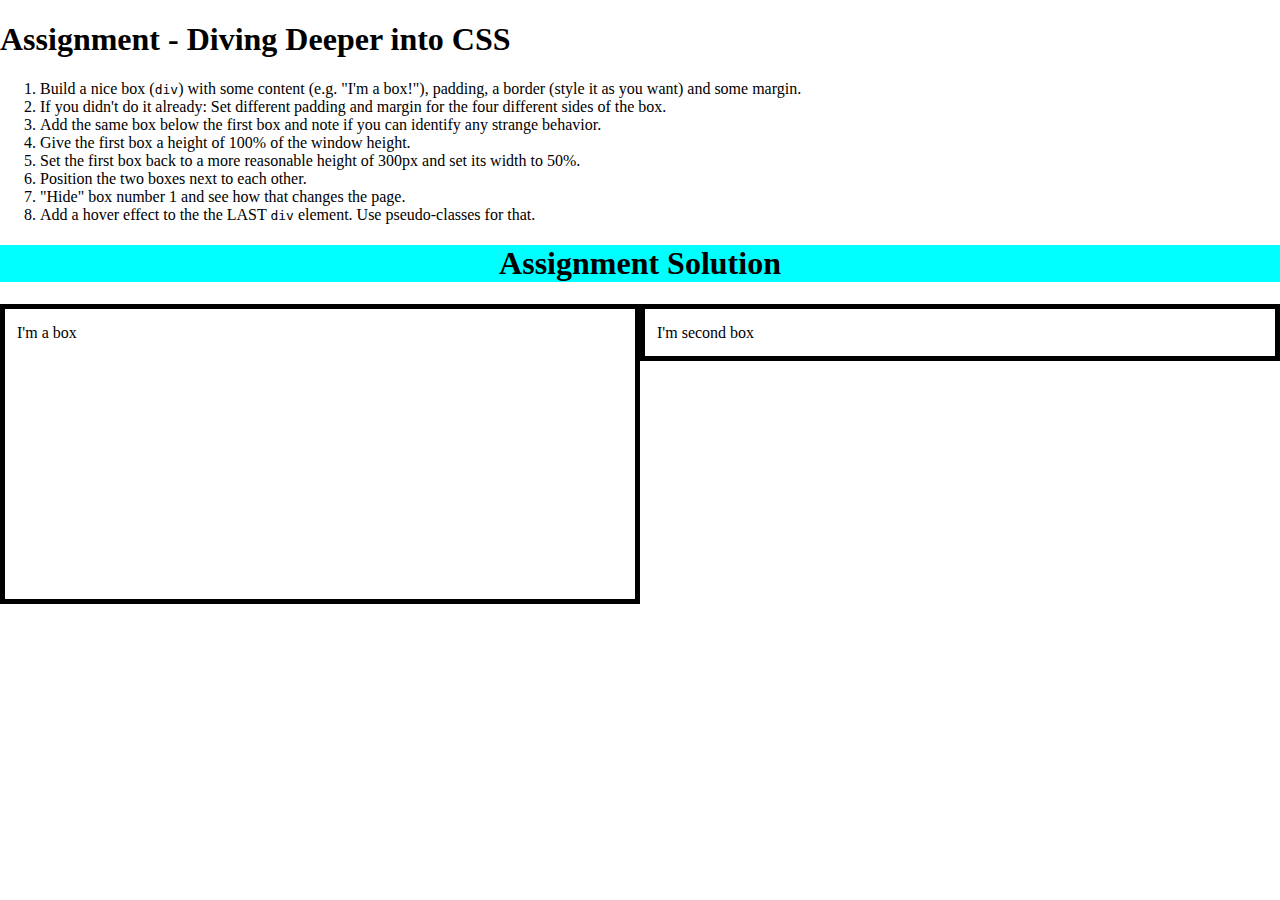
<file: diving-deeper-06-assignment-problem/index.html>
<!DOCTYPE html>
<html lang="en">
<head>
    <meta charset="UTF-8">
    <meta name="viewport" content="width=device-width, initial-scale=1.0">
    <meta http-equiv="X-UA-Compatible" content="ie=edge">
    <title>CSS Course</title>
    <link rel="stylesheet" href="main.css">
</head>
<body>
    <h1>Assignment - Diving Deeper into CSS</h1>
    <ol>
        <li>Build a nice box (<code>div</code>) with some content (e.g. "I'm a box!"), padding, a border (style it as you want) and some margin.</li>
        <li>If you didn't do it already: Set different padding and margin for the four different sides of the box.</li>
        <li>Add the same box below the first box and note if you can identify any strange behavior.</li>
        <li>Give the first box a height of 100% of the window height.</li>
        <li>Set the first box back to a more reasonable height of 300px and set its width to 50%.</li>
        <li>Position the two boxes next to each other.</li>
        <li>"Hide" box number 1 and see how that changes the page.</li>
        <li>Add a hover effect to the the LAST <code>div</code> element. Use pseudo-classes for that.</li>
    </ol>

    <section> 
        <h1 class="section-h1">Assignment Solution</h1>
        <div class="first-box">I'm a box</div><div class="second-box">I'm second box</div>
    </section>
</body>
</html>
</file>
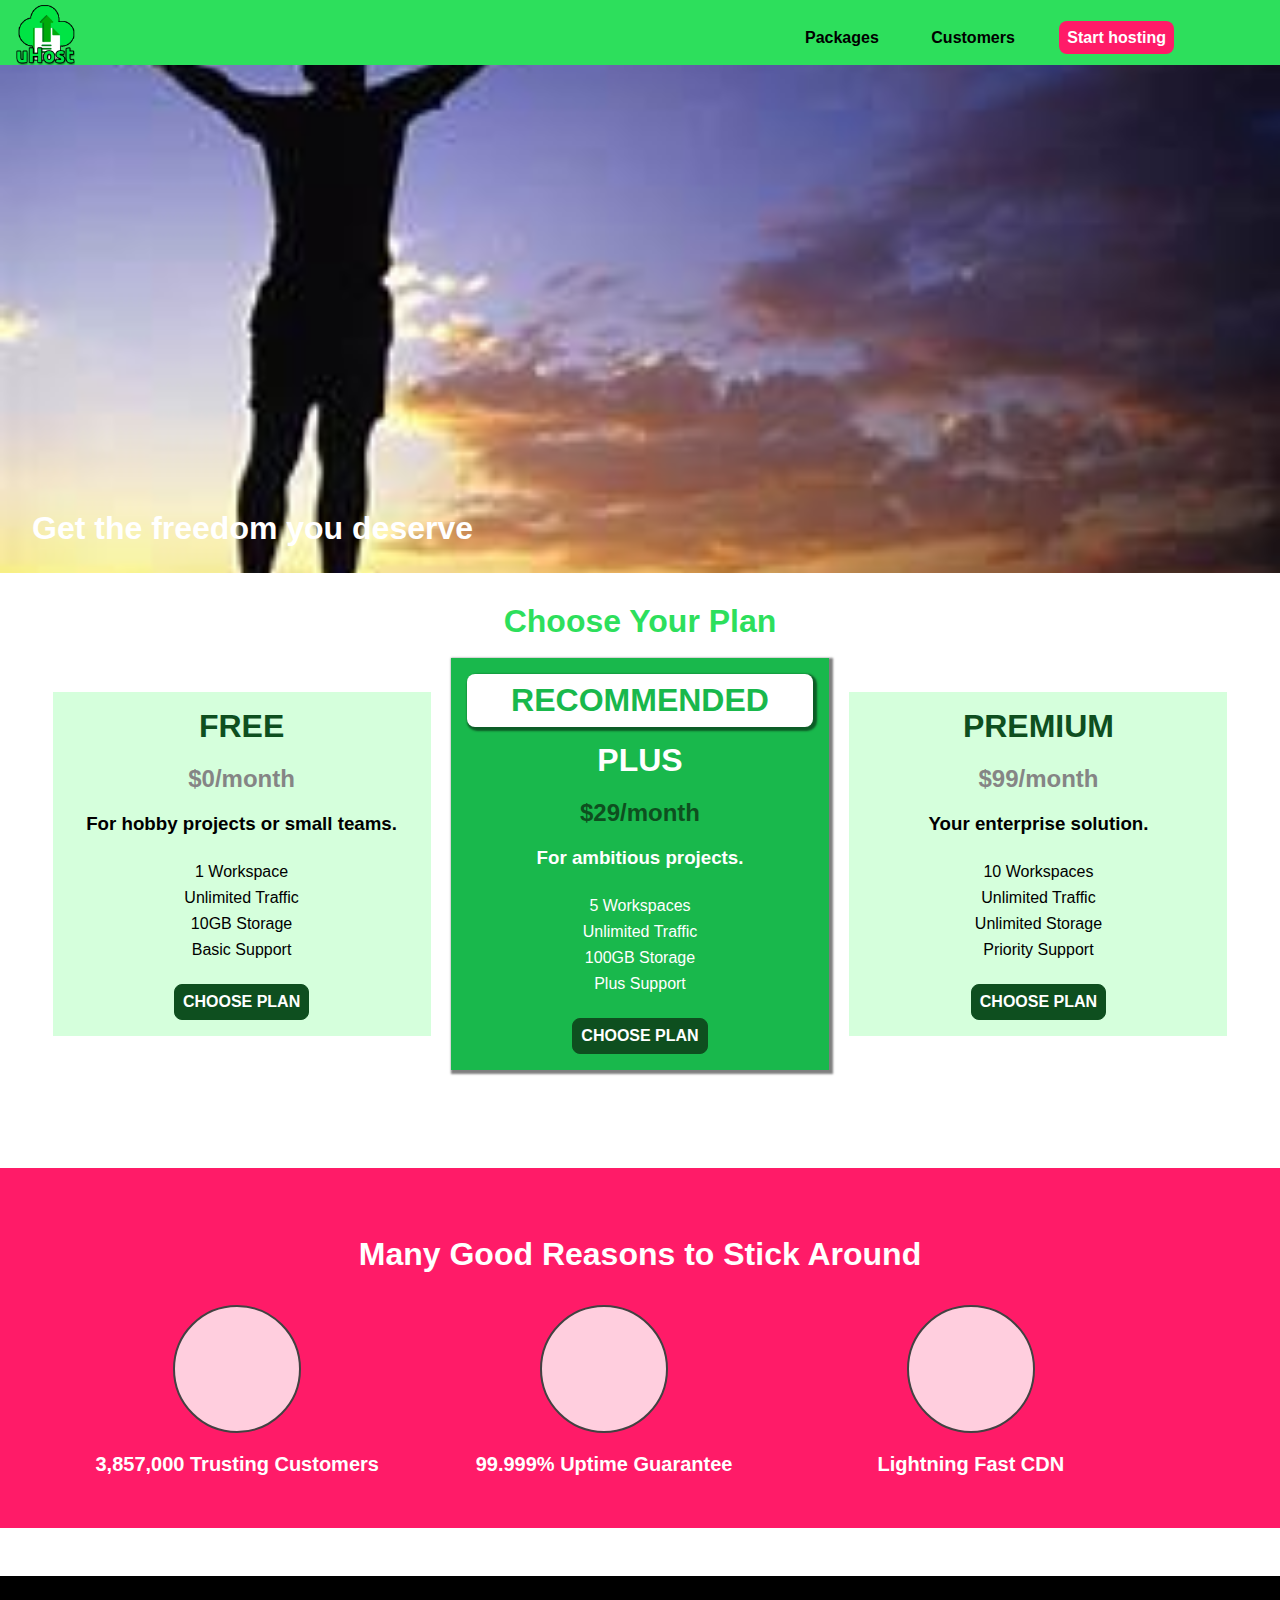
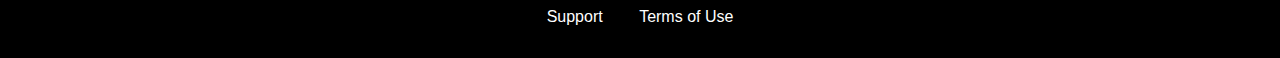
<file: Module-1/index.html>
<!DOCTYPE html>
<html lang="en">
<head>
   <meta charset="UTF-8">
   <meta http-equiv="X-UA-Compatible" content="IE=edge">
   <meta name="viewport" content="width=device-width, initial-scale=1.0">
   <title>uHost</title>
   <link rel="preconnect" href="https://fonts.googleapis.com">
   <link rel="preconnect" href="https://fonts.gstatic.com" crossorigin>
   <link href="https://fonts.googleapis.com/css2?family=Anton&display=swap" rel="stylesheet">
   <link rel="stylesheet" href="shared.css">
   <link rel="stylesheet" href="main.css"> 
</head>

<body>
   <header class="main-header">
      <div >
         <a href="index.html" class="main-header__brand"> 
            <img src="../Module-1/images/uhost-icon.png" alt="uHost - Your favorite hosting company">
         </a>
      </div><nav class="main-nav" >
         <ul class="main-nav__items">
            <li class="main-nav__item">
               <a href="packages/index.html"> Packages</a>
            </li>
            <li class="main-nav__item">
               <a href="customers/index.html"> Customers</a>
            </li> 
            <li class="main-nav__item main-nav__item-cta">
               <a href="start-hosting/index.html"> Start hosting</a>
            </li>
         </ul>
      </nav>
   </header>


   <main>
      <section id="product-overview">
         <h1 >Get the freedom you deserve</h1>
      </section>

      <section id="plans">
         <h1 class="section-title">Choose Your Plan</h1>
         <div class="plan__main-div">
            <article class="plan">
                <h1 class="plan__title">FREE</h1>
                <h2 class="plan__price">$0/month</h2>
                <h3>For hobby projects or small teams.</h3>
                <ul class="plan__features">
                    <li class="plan__feature">1 Workspace</li>
                    <li class="plan__feature">Unlimited Traffic</li>
                    <li class="plan__feature">10GB Storage</li>
                    <li class="plan__feature">Basic Support</li>
                </ul>
                <div>
                    <button class="button">CHOOSE PLAN</button>
                </div>
            </article>
            <article class="plan plan--highlighted">
                <h1 class="plan__annotation">RECOMMENDED</h1>
                <h1 class="plan__title recommended_plus">PLUS</h1>
                <h2 class="plan__price">$29/month</h2>
                <h3>For ambitious projects.</h3>
                <ul class="plan__features">
                    <li class="plan__feature">5 Workspaces</li>
                    <li class="plan__feature">Unlimited Traffic</li>
                    <li class="plan__feature">100GB Storage</li>
                    <li class="plan__feature">Plus Support</li>
                </ul>
                <div>
                    <button class="button">CHOOSE PLAN</button>
                </div>
            </article>
            <article class="plan">
                <h1 class="plan__title">PREMIUM</h1>
                <h2 class="plan__price">$99/month</h2>
                <h3>Your enterprise solution.</h3>
                <ul class="plan__features">
                    <li class="plan__feature">10 Workspaces</li>
                    <li class="plan__feature">Unlimited Traffic</li>
                    <li class="plan__feature">Unlimited Storage</li>
                    <li class="plan__feature">Priority Support</li>
                </ul>
                <div>
                    <button class="button">CHOOSE PLAN</button>
                </div>
            </article>
        </div>
      </section>

      <section id="key-features">
         <h1 class="section-title">Many Good Reasons to Stick Around</h1>
         <ul class="key-features__list">
            <li class="key-feature">
               <div class="key-feature__image"></div>
               <p class="key-feature__description">3,857,000 Trusting Customers</p>
            </li>
               
            <li class="key-feature">
               <div class="key-feature__image"></div>
               <p class="key-feature__description">99.999% Uptime Guarantee</p>
            </li>

            <li class="key-feature">
               <div class="key-feature__image"></div>
               <p class="key-feature__description">Lightning Fast CDN</p>
            </li>

         </ul>
      </section>
   </main>

   <footer class="main-footer">
      <nav>
         <ul class="main-footer__links">
            <li class="main-footer__link"><a href="#">Support</a></li>
            <li class="main-footer__link"><a href="#">Terms of Use</a></li>
         </ul>
      </nav>
   </footer>
   
</body>

</html>
</file>
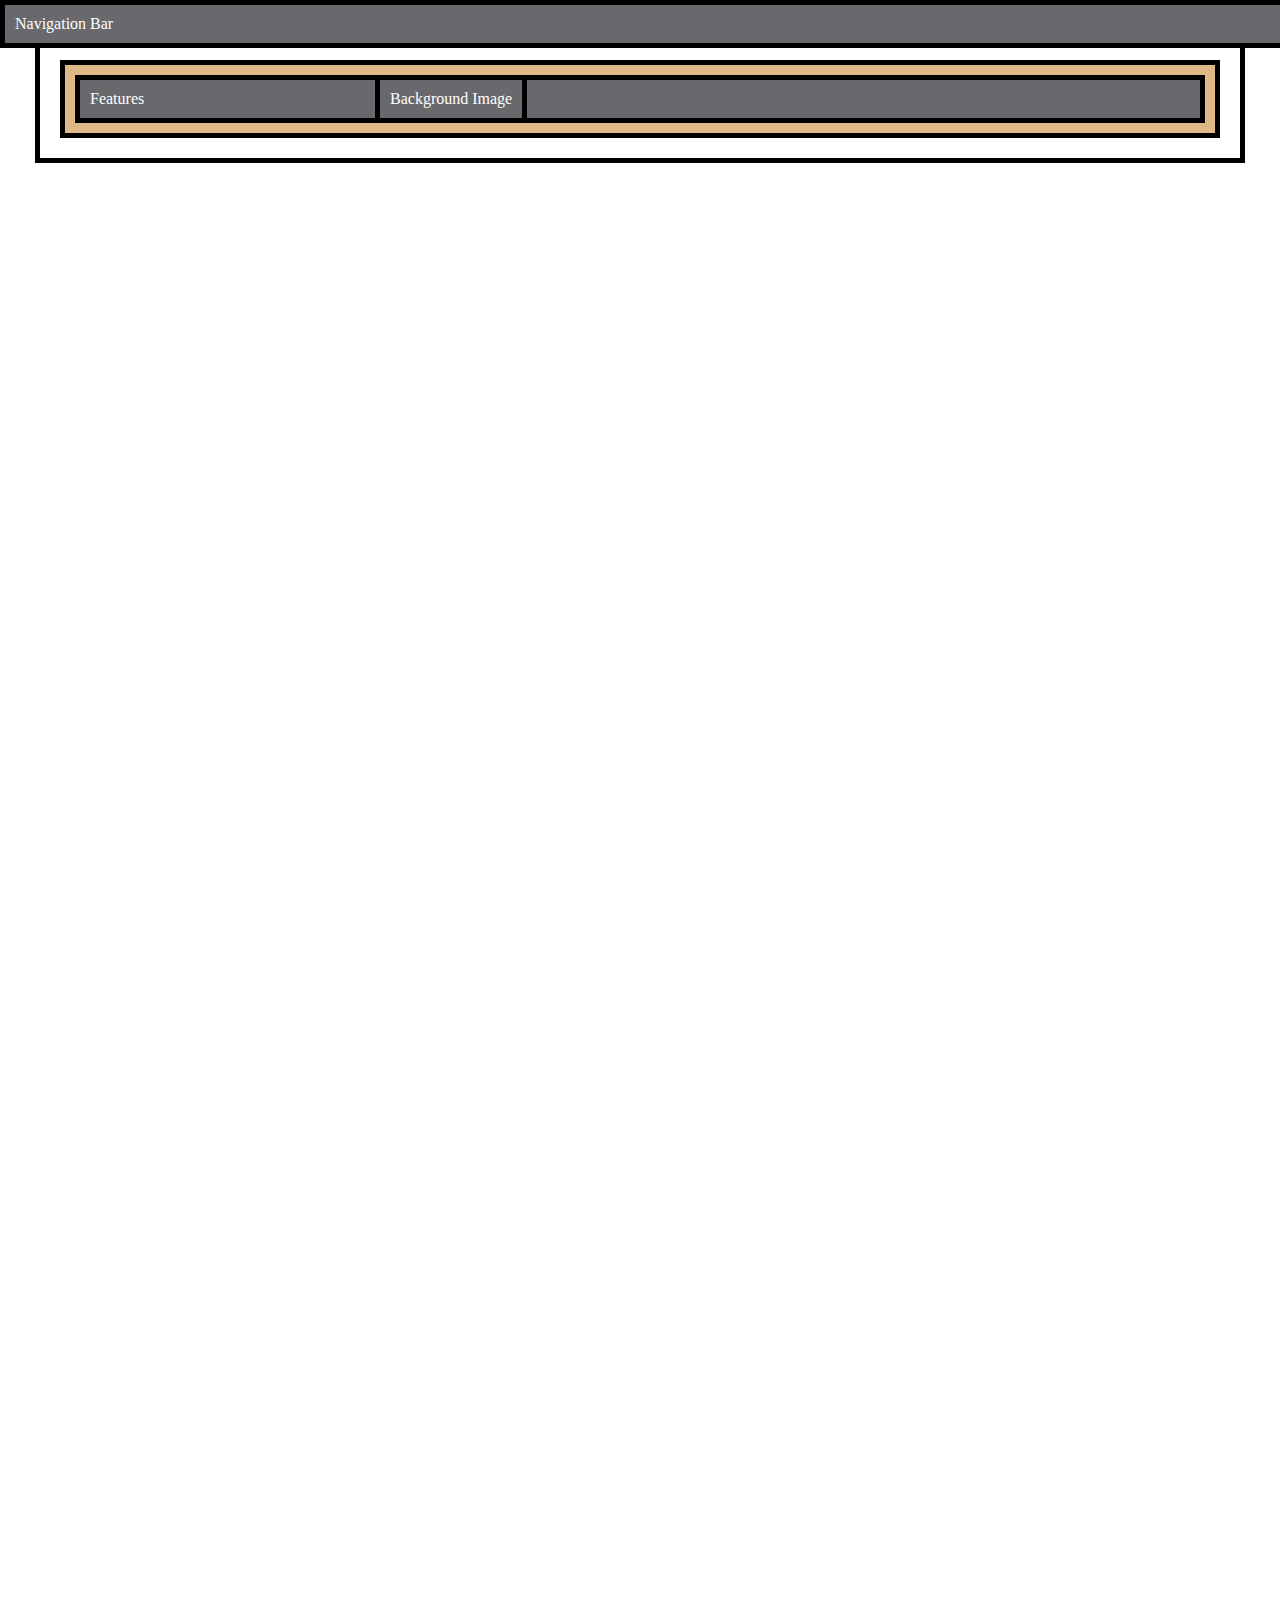
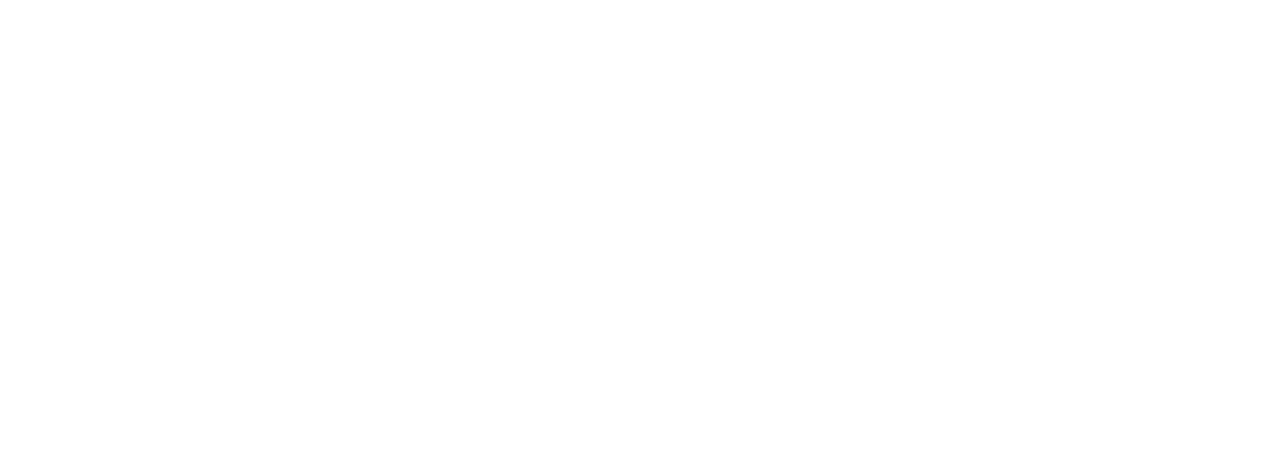
<file: position/index.html>
<!DOCTYPE html>
<html lang="en">
    <head>
        <meta charset="UTF-8">
        <meta http-equiv="X-UA-Compatible" content="ie=edge">
        <link rel="stylesheet" href="main.css">
        <title>Position</title>
    </head>
    <body>
        <div class="parent">
            <div class="child-1">Navigation Bar</div>
            
            <div class="child-2">Background Image</div>
            <div class="child-3">Features</div>
        </div>
    </body>
</html>
</file>
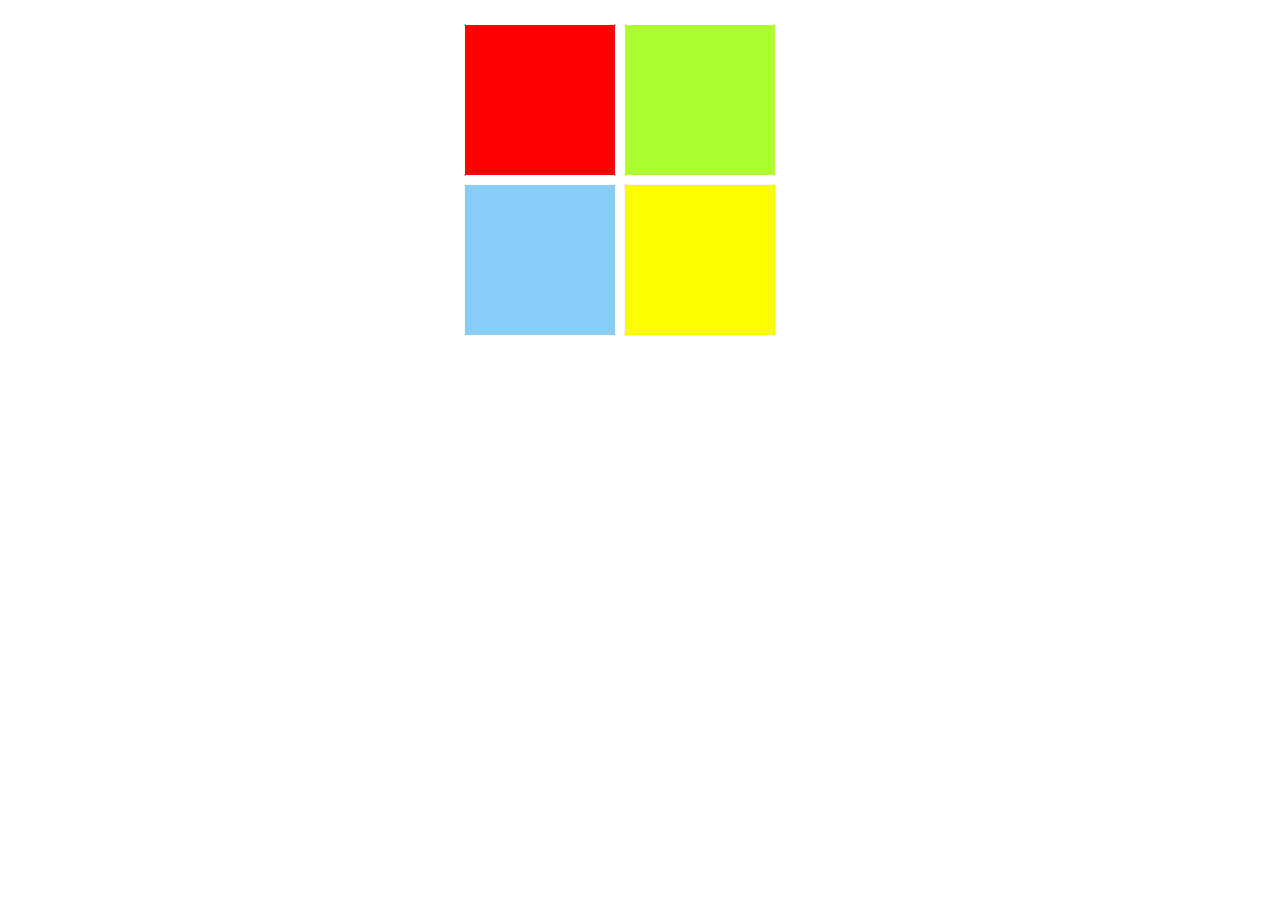
<file: practice/index.html>
<!DOCTYPE html>
<html lang="en">
<head>
   <meta charset="UTF-8">
   <meta http-equiv="X-UA-Compatible" content="IE=edge">
   <meta name="viewport" content="width=.mic, initial-scale=1.0">
   <title>Document</title>
   <style>
      .microsoft{
         width: 350px;
         margin: 25px auto; 
      }
      
      .square.red {
         background-color: red; 
      }
      .square.green {
         background-color: greenyellow; 
      }
      .square.blue {
         background-color: lightskyblue; 
      }
      .square.yellow {
         background-color: yellow; 
      }
      .square {
        width: 150px;
        height: 150px; 
        margin: 0 10px 10px 0; 
        float: left; 
      }
   </style>
</head>
<body>
   <div class="microsoft">
      <div class="square red"></div>
      <div class="square green"></div>
      <div class="square blue"></div>
      <div class="square yellow"></div>
   </div>
</body>
</html>
</file>
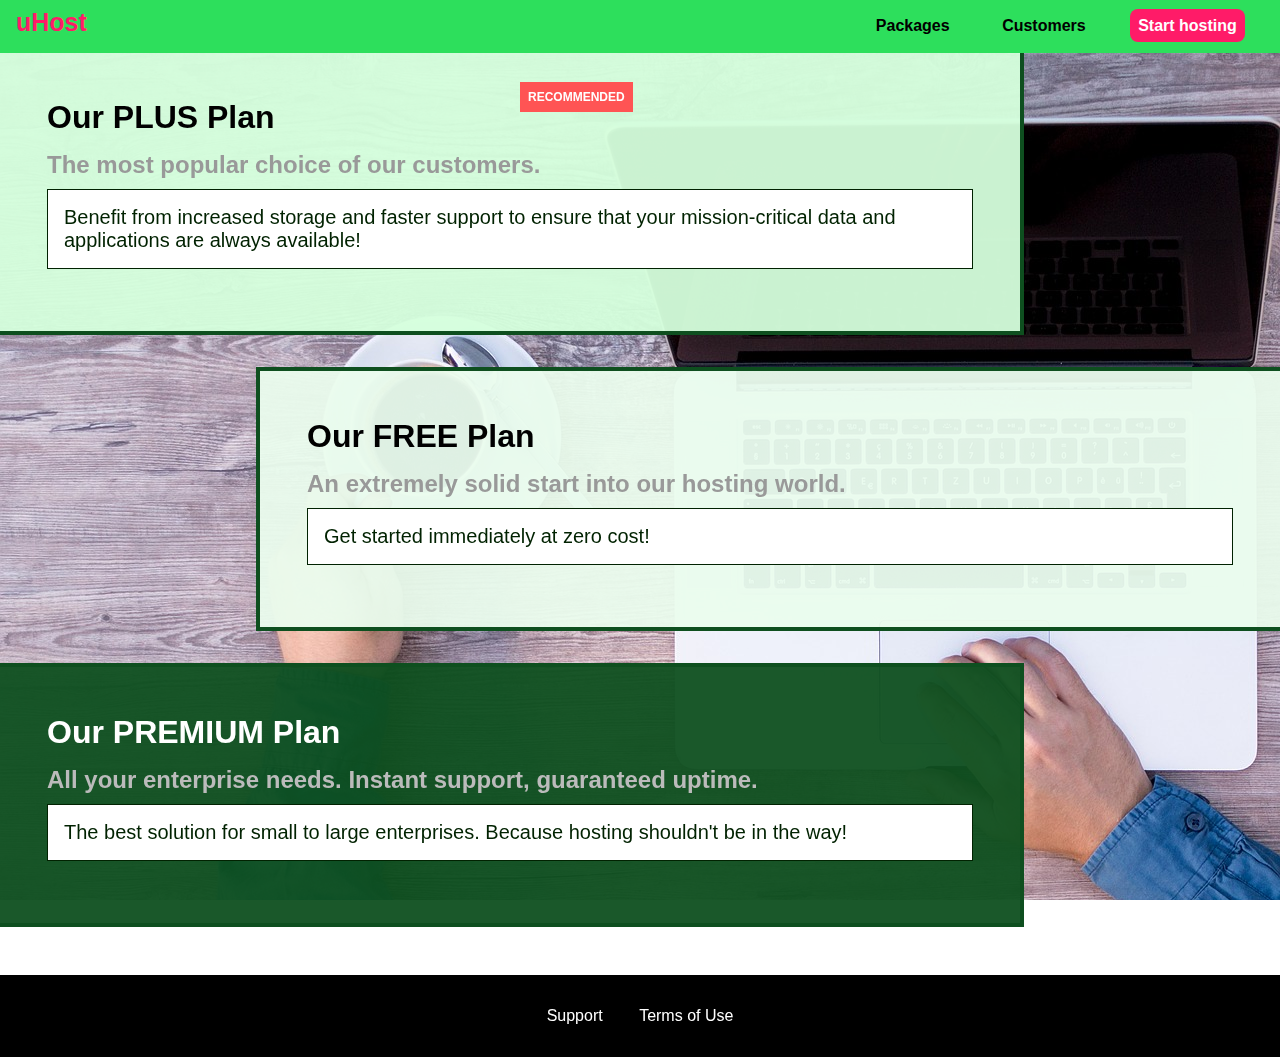
<file: Module-1/packages/index.html>
<!DOCTYPE html>
<html lang="en">
<head>
   <meta charset="UTF-8">
   <meta http-equiv="X-UA-Compatible" content="IE=edge">
   <meta name="viewport" content="width=device-width, initial-scale=1.0">
   <title>uHost</title>
   <link rel="preconnect" href="https://fonts.googleapis.com">
   <link rel="preconnect" href="https://fonts.gstatic.com" crossorigin>
   <link href="https://fonts.googleapis.com/css2?family=Anton&display=swap" rel="stylesheet">
   <link rel="stylesheet" href="../shared.css"> 
   <link rel="stylesheet" href="packages.css"> 
</head>

<body>
   <div class="background"></div>
   <header class="main-header">
      <div >
         <a href="../index.html" class="main-header__brand"> uHost</a>
      </div><nav class="main-nav" >
         <ul class="main-nav__items">
            <li class="main-nav__item">
               <a href="index.html"> Packages</a>
            </li>
            <li class="main-nav__item">
               <a href="../customers/index.html"> Customers</a>
            </li> 
            <li class="main-nav__item main-nav__item-cta">
               <a href="../start-hosting/index.html"> Start hosting</a>
            </li>
         </ul>
      </nav>
   </header>


   <main class="main-tag__content">
      <div class="header-bottom__margin"></div>
      <section class="package" id="plus">
         <a href="#" class="package__container">
             <h1 class="package__title">Our PLUS Plan</h1>
             <h2 class="package__badge">RECOMMENDED</h2>
             <h2 class="package__subtitle">The most popular choice of our customers.</h2>
             <p class="package__info">Benefit from increased storage and faster support to ensure that your mission-critical data and applications
                 are always available!</p>
         </a>
     </section>
     <section class="package" id="free">
         <a href="#" class="package__container">
             <h1 class="package__title">Our FREE Plan</h1>
             <h2 class="package__subtitle">An extremely solid start into our hosting world.</h2>
             <p class="package__info">Get started immediately at zero cost!</p>
         </a>
     </section>
     <div class="clearfix"></div>
     <section class="package" id="premium">
         <a href="#" class="package__container">
             <h1 class="package__title">Our PREMIUM Plan</h1>
             <h2 class="package__subtitle">All your enterprise needs. Instant support, guaranteed uptime. </h2>
             <p class="package__info">The best solution for small to large enterprises. Because hosting shouldn't be in the way!</p>
         </a>
     </section>
   </main>

   <footer class="main-footer">
      <nav>
         <ul class="main-footer__links">
            <li class="main-footer__link"><a href="#">Support</a></li>
            <li class="main-footer__link"><a href="#">Terms of Use</a></li>
         </ul>
      </nav>
   </footer>
   
</body>

</html>
</file>
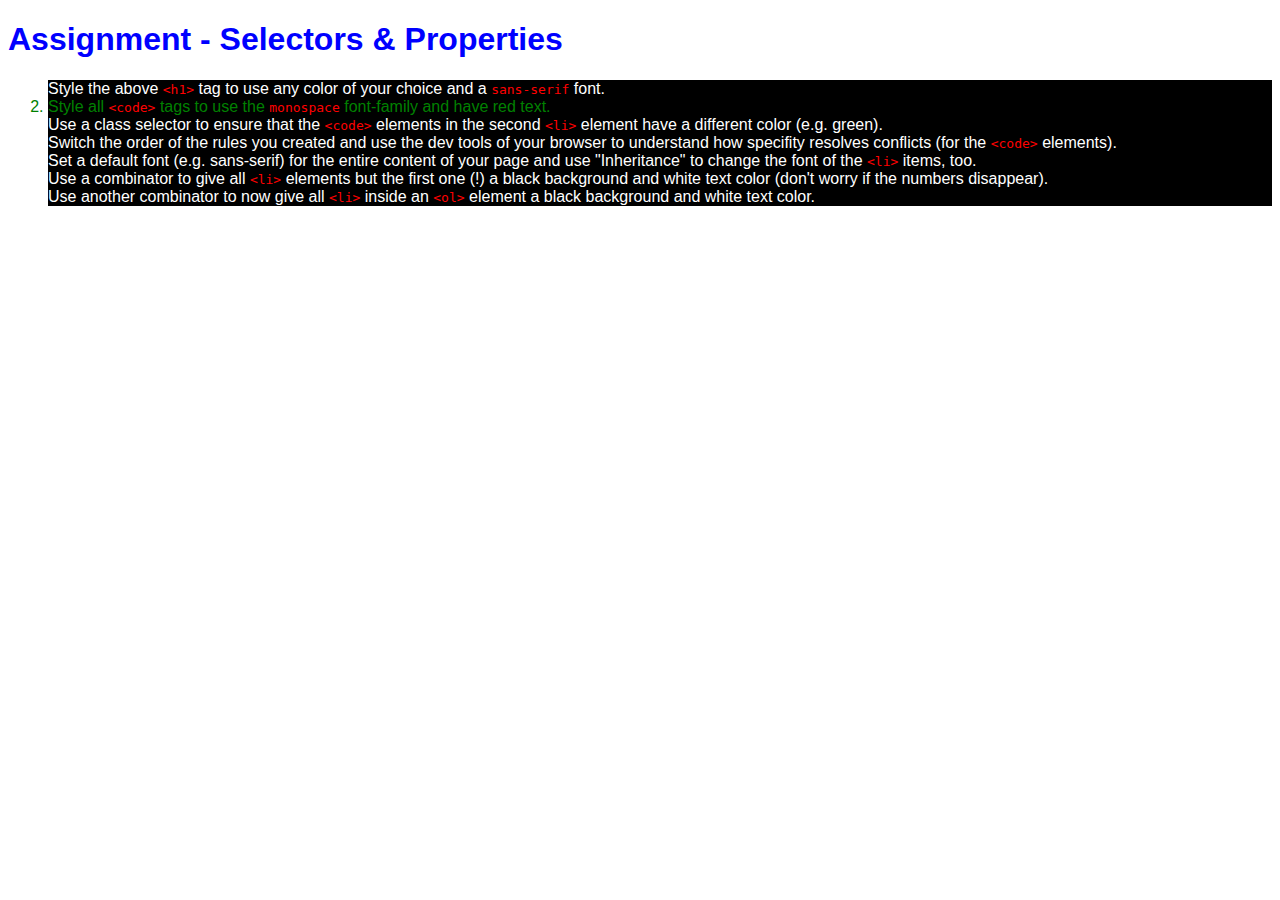
<file: Module-2/assigment-1/index.html>
<!DOCTYPE html>
<html lang="en">
<head>
    <meta charset="UTF-8">
    <meta name="viewport" content="width=device-width, initial-scale=1.0">
    <meta http-equiv="X-UA-Compatible" content="ie=edge">
    <title>CSS Course</title>
    <link rel="stylesheet" href="main.css">
</head>
<body>
    <h1 id="assignment-instructions">Assignment - Selectors &amp; Properties</h1>
    <ol>
        <li >Style the above <code>&lt;h1&gt;</code> tag to use any color of your choice and a <code>sans-serif</code> font.</li>
        <li class="second-li">Style all <code>&lt;code&gt;</code> tags to use the <code>monospace</code> font-family and have red text.</li>
        <li >Use a class selector to ensure that the <code>&lt;code&gt;</code> elements in the second <code>&lt;li&gt;</code> element have a different color (e.g. green).</li>
        <li>Switch the order of the rules you created and use the dev tools of your browser to understand how specifity resolves conflicts (for the <code>&lt;code&gt;</code> elements).</li>
        <li>Set a default font (e.g. sans-serif) for the entire content of your page and use "Inheritance" to change the font of the <code>&lt;li&gt;</code> items, too.</li>
        <li>Use a combinator to give all <code>&lt;li&gt;</code> elements but the first one (!) a black background and white text color (don't worry if the numbers disappear).</li>
        <li>Use another combinator to now give all <code>&lt;li&gt;</code> inside an <code>&lt;ol&gt;</code> element a black background and white text color.</li>
    </ol>
</body>
</html>
</file>
<file: diving-deeper-06-assignment-problem/main.css>
body{
   margin: 0; 
   /* height: 100%; */
}

section {
   height: 100%;
}


.section-h1{
   width: 100%;
   text-align: center;
   background-color: aqua;
}

section > div {
  height: 100%;
  padding: 15px 10px 14px 12px; 
  border: 5px black solid;
  /* margin: 8px 6px 9px 5px; */
  margin:0; 
  width: 50%;
  display: inline-block;
  box-sizing: border-box;
}

.first-box {
   height: 300px;  
   width: 50%;
   /* display: none; */
}

.second-box:hover {
   color:white; 
   background-color: black;
}
</file>
<file: Module-1/shared.css>
/* General cs rules  */

*{
   box-sizing: border-box;
}

body{
   font-family: 'Montserrat',sans-serif;
   margin: 0px; 
}
h1 {
   margin: 0;
}


/* Main Header and nav */

.main-header {
   background-color: #2ddf5c;
   padding: 8px 16px;
   position: fixed; 
   width: 100%; 
   box-sizing: border-box;
   z-index: 1;
   top:0; 
}

.main-header >  div {
   display: inline-block; 
}

.main-header__brand {
   text-decoration: none; 
   font-weight: bold;
   font-size: 25px;
   display: inline-block;
   height: 35px;
   color:#ff1b68;
}

.main-header__brand img {
   height: 100%; 
   padding-top: 5px;
   position: absolute; 
   bottom: 0px;
}

.main-nav {
   display: inline-block; 
   text-align: right;
   width: calc(100% - 74px);
}
.main-nav__items {
   margin: 0; 
  list-style: none; 
}

.main-nav__item {
   display: inline-block; 
   padding: 0px 16px 10px 16px; 
  
}


.main-nav__item a:hover {
   color: white;
   border-bottom: 3px solid white;
}

.main-nav__item a:active {
   color: aqua;
   border-bottom: 3px solid white;
}

.main-nav__item a {
   text-decoration: none;
   color: black;
   font-weight: bold;
   padding: 8px;
   border: 15px;
}


.main-nav__item-cta a{
   color: white; 
   background: #ff1b68;
   padding: 8x 16px; 
   border-radius: 8px;
}  


.main-nav__item-cta a:not(.active){
   color: white;
}


.main-nav__item-cta a:hover,
.main-nav__item-cta a:active{
  border-bottom: 0px;
  background: white;
  color:#ff1b68
}  




/* Button  */

.button {
   background: #0e4f1f; 
   color: white;
   padding: 8px; 
   font: inherit; 
   border: 1.5px solid #0e4f1f;
   border-radius: 8px;
   font-weight: bold; 
   cursor: pointer;
}

.button:hover, 
.button.active {
   background: white;
   color:#0e4f1f
}

.button:focus {
   outline: none;
}




/* Footer  */

.main-footer {
   background: black; 
   padding: 32px; 
   margin-top: 48px; 
}

.main-footer__links {
   list-style: none; 
   padding: 0; 
   margin:0; 
   text-align: center;
}

.main-footer__link {
   display: inline-block; 
   margin: 0 16px; 
}

.main-footer__link a {
   color: white; 
   text-decoration: none;
}

.main-footer__link a:hover,
.main-footer__link a:active{
   color: #ccc; 
}
</file>
<file: Module-1/main.css>
#product-overview {
   background-image: url("../Module-1/images/freedom.jpg");
   background-repeat: no-repeat; 
   background-position: center;
   background-size: cover;
   color: black; 
   font-family: sans-serif;
   margin-top :45px; 
   height: 528px;
   width: 100%;
   padding: 18px;
   position: relative;
   top:0; 
 }

 #product-overview h1 {
   position: absolute;
   bottom: 5%; 
   left: 2.5%;
   color: white;
 }


 .main-nav__items {
   margin: 0;
} 

.plan__main-div{
   padding: 10px; 
   text-align: center;
}

.plan {
   background-color: #d5ffdc; 
   text-align: center;
   padding: 16px; 
   margin: 8px; 
   display: inline-block;
   width: 30%;
   vertical-align: middle;
   text-decoration: none;
}

.plan--highlighted {
   background-color: #19b84c;
   color: white;
   box-shadow: 2px 2px 2px 2px rgba(0,0,0, 0.5);
}

.plan__annotation {
   color: #19b84c; 
   background: white;
   box-shadow: 2px 2px 2px 2px rgba(0,0,0, 0.5);
   width: auto;
   padding: 8px;
   border-radius: 8px;
}

.recommended_plus{
   padding-top:15px;
}

.plan__title {
   color: #0e4f1f; 

}

.plan__price {
   color: #858585;
}

.plan--highlighted .plan__title{
   color: white; 
}

.plan--highlighted .plan__price {
   color: #0e4f1f; 
}

.plan__features{
   list-style:none;
   padding: 5px;
}

.plan__feature {
   padding: 4px;
    
   text-decoration: none;
}

.section-title{
   color: #2ddf5c;
   padding-top:20px; 
   margin: 10px 10px 0px 10px ; 
   text-align: center; 
} 


#key-features {
   box-sizing: border-box;
   background: #ff1b68;
   margin-top: 80px;  
   padding: 16px;
}


#key-features > .section-title {
   color: white; 
   margin: 32px; 
}

.key-feature__list {
   list-style: none; 
   margin: 0; 
   padding: 0; 
  
} 

.key-feature {
   display: inline-block;
   width: 30%; 
   text-align: center;
   vertical-align: top;
}

.key-feature__image{
   background: #ffcede; 
   width: 128px; 
   border:2px solid #424242; 
   border-radius: 50%;
   height: 128px; 
   margin: auto;
}

.key-feature__description {
   text-align: center; 
   font-weight: bold; 
   color: white; 
   font-size: 20px;
}
</file>
<file: position/main.css>
html {
    padding: 15px;
    border: 5px solid white;
    margin: 15px;
    height: 2000px;
}

body {
    padding: 20px;
    border: 5px solid black;
    margin: 0;
  }
  
.parent {
    background: white;
    padding: 0px;
    border: 5px solid black;
    margin: 0;
    position: relative;
    background: burlywood;
    overflow: hidden;
  }
  
.parent div {
    background: rgb(105, 105, 109);
    color: white;
    padding: 10px;
    border: 5px solid black;
    margin: 10px;
}

.parent .child-1 {
  position: fixed;
  top: 0; 
  width: 100%;
  margin: 0px; 
  left:0; 
}

.parent .child-2 {
  position: absolute;
  top: 0px;
  left:300px;
}
</file>
<file: Module-1/packages/packages.css>
.main-tag__content {
   margin:auto; 
}

.background {
   background: url("../images/plans-background.jpg");
   width: 100%;
   height: 100%; 
   position: fixed;
   z-index: -1; 
}

main {
   padding-top: 32px;
 
}

.package{
   background: rgb(195, 238, 195);
   border: 4px solid #0e4f1f;
   margin: 16px 0; 
   width: 80%;
   border-left: none;
   position: relative;
   z-index: 0;
}

.package:hover,
.package:active {
   box-shadow: 2px 2px 4px rgba(0,0,0,0.5);
   border-color: #ff5454;
}

.package__container{
   text-decoration: none;
   padding: 32px;
   color: inherit; 
   display: block; 
}
.package__title {
   font-weight: bold;
   color: black; 
   padding: 15px;
}

.package__badge{
   position: absolute;
   top: 10px; 
   left: 500px; 
   margin:20px; 
   font-size: 12px;
   color: white; 
   background: #ff5454;
   padding: 8px; 
   z-index:1; 
}

.package__subtitle {
   padding-left: 15px;
   margin:0; 
   color: #999999;
}

.package__info{
   background: white;
   padding: 16px;
   border: 1px solid rgb(1, 34, 1);
   margin: 10px 15px 30px 15px; 
   color: rgb(1, 34, 1);
   font-size: 20px;
}

.clearfix {
   clear: both; 
}

#plus{
   background: rgba(213,255,220, 0.95);
}

#free {
   background: rgba(234, 252, 237, 0.95);
   float: right;
   border-right: none; 
   border-left: 4px solid #0e4f1f;
}

#free:hover,
#free:active {
   box-shadow: 2px 2px 4px rgba(0,0,0,0.5);
   border-color: #ff5454;
}

#premium {
   background: rgba(14,79,31,0.95);
}

#premium .package__title {
   color: white; 
}

#premium .package__subtitle {
   color: #bbb; 
}
</file>
<file: Module-2/assigment-1/main.css>
body{
   font-family: sans-serif;
}

#assignment-instructions{
   color: blue; 
   font-family: sans-serif;
}

.second-li {
   color: green; 
}

code {
   color: red; 
   font-family: monospace;
}

li + li{
   background-color: black;
   color: white;
}

ol li {
   background-color: black;
   color: white;
}
</file>
